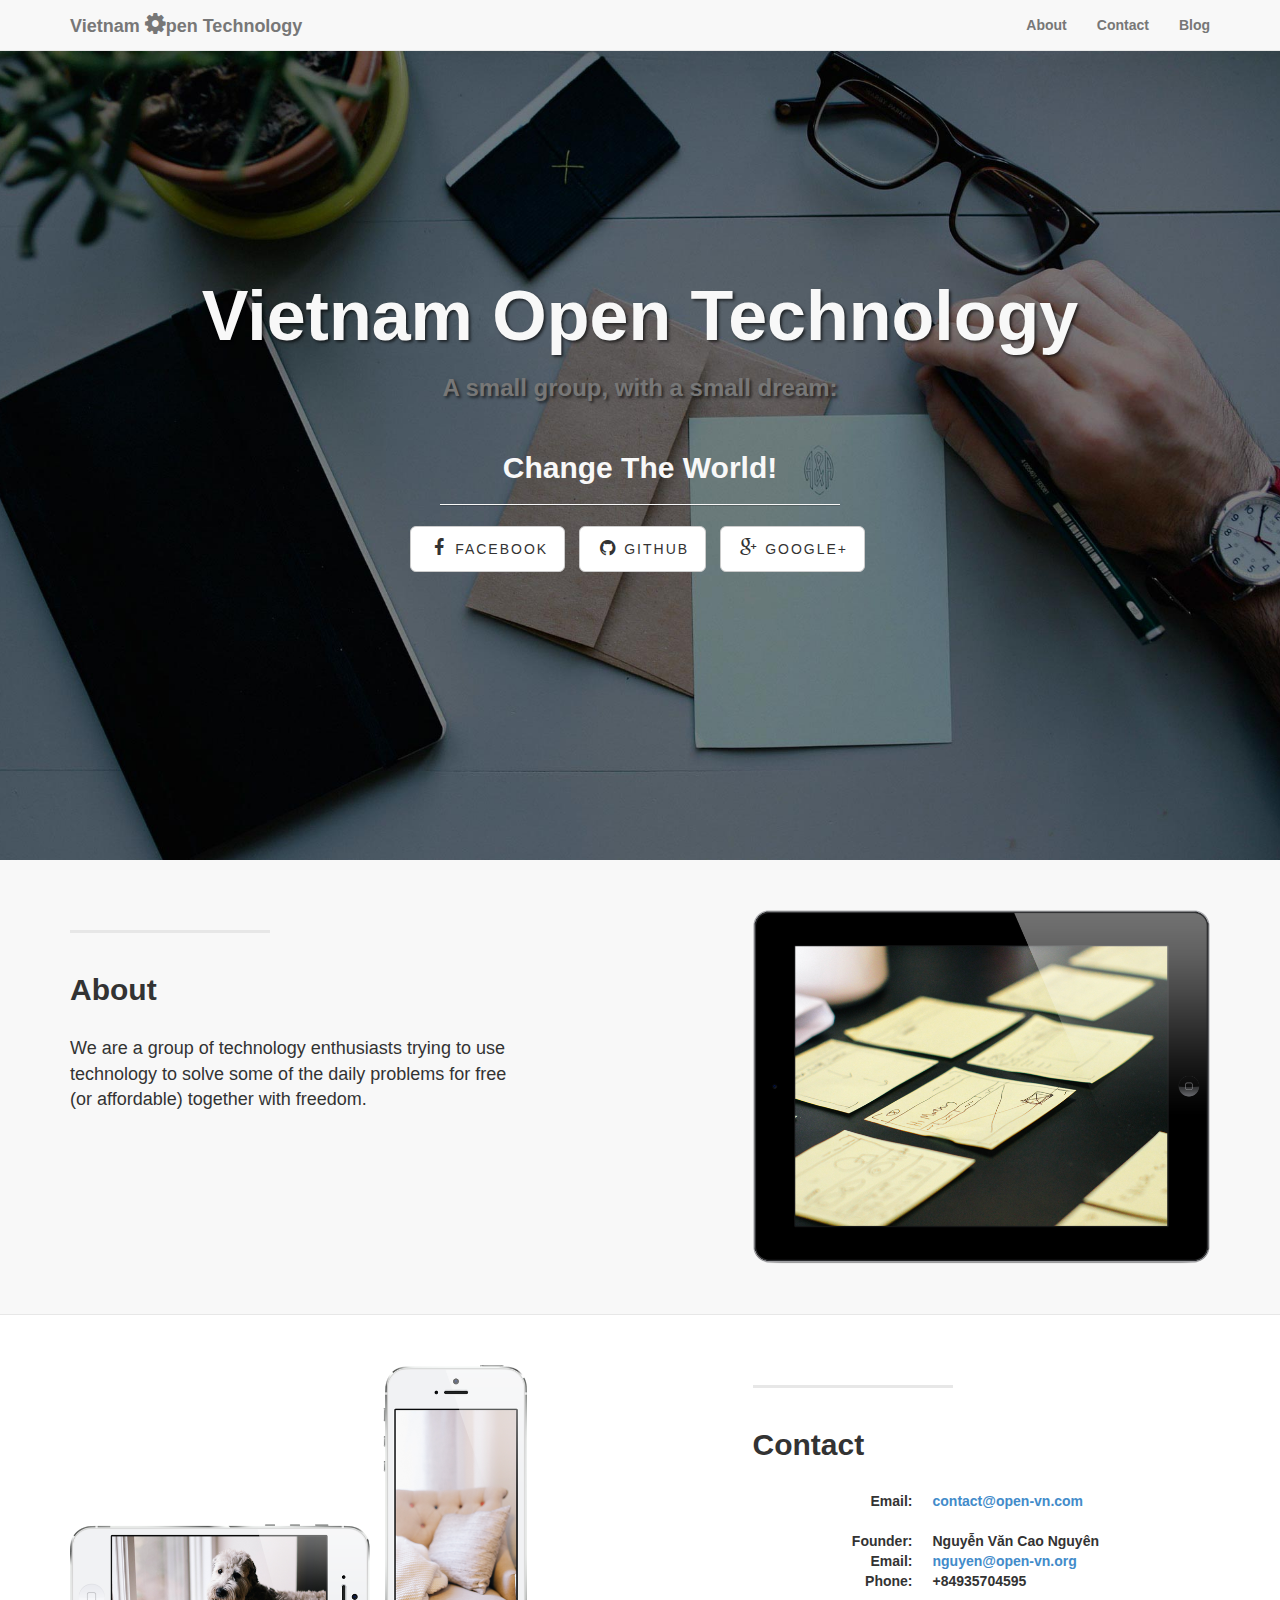
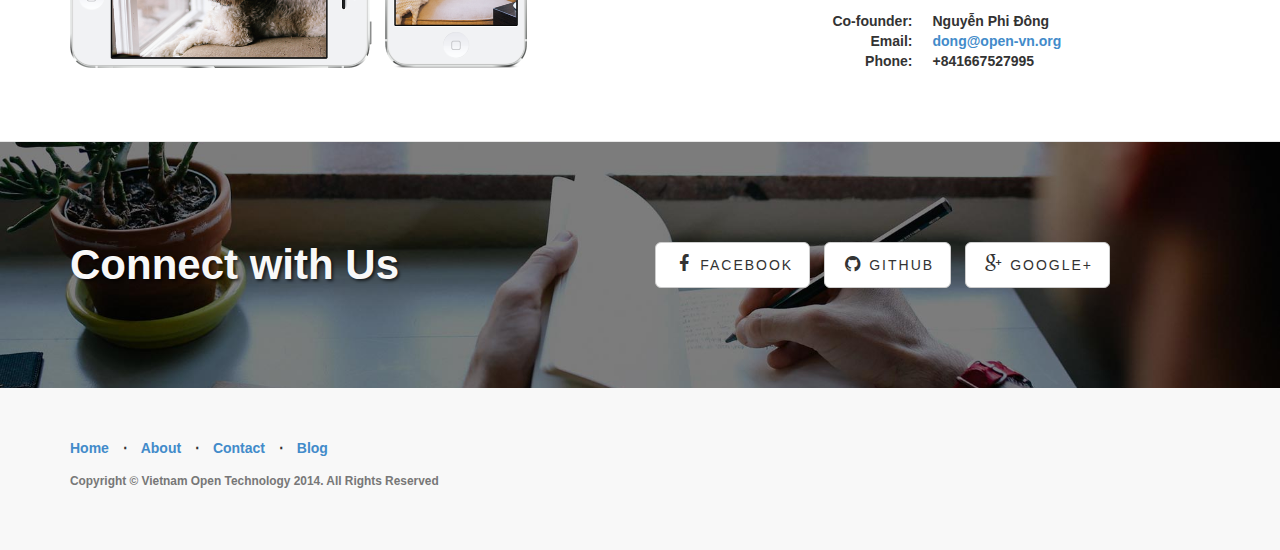
<file: index.html>
<!DOCTYPE html>
<html lang="en" ng-app="open-vn.org">
<head>
    <meta charset="utf-8">
    <meta http-equiv="X-UA-Compatible" content="IE=edge">
    <meta name="viewport" content="width=device-width, initial-scale=1">
    <meta name="description" content="We are a group of technology enthusiasts trying to use technology to solve some of the daily problems">
    <meta property="og:description" content="We are a group of technology enthusiasts trying to use technology to solve some of the daily problems" />
    <meta property="og:locale" content="en_US" />
    <meta property="og:type" content="website" />
    <meta property="og:site_name" content="Vietnam Open Technology" />
    <meta property="og:image" content="http://open-vn.org/img/love.png"/>
    <meta property="og:title" content="Vietnam Open Technology" />

    <title>Vietnam Open Technology</title>
    <link rel="shortcut icon" href="img/favicon.ico">
    <link rel="icon" href="img/favicon.ico">
    <link href="css/bootstrap.min.css" rel="stylesheet">
    <link href="css/landing-page.css" rel="stylesheet">
    <link href="font-awesome-4.1.0/css/font-awesome.min.css" rel="stylesheet" type="text/css">
    <!--[if lt IE 9]>
        <script src="https://oss.maxcdn.com/libs/html5shiv/3.7.0/html5shiv.js"></script>
        <script src="https://oss.maxcdn.com/libs/respond.js/1.4.2/respond.min.js"></script>
    <![endif]-->
</head>
<body>
    <!-- Navigation -->
    <nav class="navbar navbar-default navbar-fixed-top" role="navigation" ng-controller="NavBarCtrl">
        <div class="container">
            <!-- Brand and toggle get grouped for better mobile display -->
            <div class="navbar-header">
                <button type="button" class="navbar-toggle btn navbar-btn"
                    ng-click="isCollapsed = !isCollapsed">
                    <span class="sr-only">Toggle navigation</span>
                    <span class="icon-bar"></span>
                    <span class="icon-bar"></span>
                    <span class="icon-bar"></span>
                </button>
                <a class="navbar-brand" href="/">Vietnam <i class="fa fa-cog fa-spin fa-lg" style="vertical-align: baseline;"></i><i class="sr-only">O</i>pen Technology</a>
            </div>
            <!-- Collect the nav links, forms, and other content for toggling -->
            <div collapse="isCollapsed" class="navbar-collapse collapse navbar-responsive-collapse">
                <ul class="nav navbar-nav navbar-right">
                    <li>
                        <a href="#about">About</a>
                    </li>
                    <li>
                        <a href="#contact">Contact</a>
                    </li>
                    <li>
                        <a href="//blog.open-vn.org/" target="_blank">Blog</a>
                    </li>
                </ul>
            </div>
            <!-- /.navbar-collapse -->
        </div>
        <!-- /.container -->
    </nav>

    <!-- Header -->
    <div class="intro-header" id="home">
        <div class="container">
            <div class="row">
                <div class="col-lg-12">
                    <div class="intro-message">
                        <h1>Vietnam Open Technology</h1>
                        <h3 class="text-muted">A small group, with a small dream:</h3><br>
                        <h2>Change The World!</h2>
                        <hr class="intro-divider">
                        <ul class="list-inline intro-social-buttons">
                            <li>
                                <a target="_blank" href="//www.facebook.com/openvnorg" class="btn btn-default btn-lg"><i class="fa fa-facebook fa-fw"></i> <span class="network-name">Facebook</span></a>
                            </li>
                            <li>
                                <a target="_blank" href="//github.com/openvn" class="btn btn-default btn-lg"><i class="fa fa-github fa-fw"></i> <span class="network-name">Github</span></a>
                            </li>
                            <li>
                                <a target="_blank" href="//plus.google.com/communities/104279085319504929898" class="btn btn-default btn-lg"><i class="fa fa-google-plus fa-fw"></i> <span class="network-name">Google+</span></a>
                            </li>
                        </ul>
                    </div>
                </div>
            </div>
        </div>
        <!-- /.container -->
    </div>
    <!-- /.intro-header -->

    <!-- Page Content -->
    <div class="content-section-a" id="about">
        <div class="container">
            <div class="row">
                <div class="col-lg-5 col-sm-6">
                    <hr class="section-heading-spacer">
                    <div class="clearfix"></div>
                    <h2 class="section-heading">About</h2>
                    <p class="lead">
                        We are a group of technology enthusiasts trying to use technology to solve some of the daily problems for free (or affordable) together with freedom.<br>
                    </p>
                </div>
                <div class="col-lg-5 col-lg-offset-2 col-sm-6 hidden-xs hidden-sm">
                    <img class="img-responsive" src="img/ipad.png" alt="">
                </div>
            </div>
        </div>
        <!-- /.container -->
    </div>
    <!-- /.content-section-a -->

    <div class="content-section-b" id="contact">
        <div class="container">
            <div class="row">
                <div class="col-lg-5 col-lg-offset-1 col-sm-push-6 col-sm-6">
                    <hr class="section-heading-spacer">
                    <div class="clearfix"></div>
                    <h2 class="section-heading">Contact</h2>
                    <p class="lead">
                        <dl class="dl-horizontal">
                            <dt>Email:</dt>
                            <dd><a href="mailto:contact@open-vn.com">contact@open-vn.com</a></dd>
                        </dl>
                        <dl class="dl-horizontal">
                            <dt>Founder:</dt>
                            <dd>Nguyễn Văn Cao Nguyên</dd>
                            <dt>Email:</dt>
                            <dd><a href="mailto:nguyen@open-vn.org">nguyen@open-vn.org</a></dd>
                            <dt>Phone:</dt>
                            <dd>+84935704595</dd>
                        </dl>
                        <dl class="dl-horizontal">
                            <dt>Co-founder:</dt>
                            <dd>Nguyễn Phi Đông</dd>
                            <dt>Email:</dt>
                            <dd><a href="mailto:dong@open-vn.org">dong@open-vn.org</a></dd>
                            <dt>Phone:</dt>
                            <dd>+841667527995</dd>
                        </dl>
                    </p>
                </div>
                <div class="col-lg-5 col-sm-pull-6 col-sm-6 hidden-xs hidden-sm">
                    <img class="img-responsive" src="img/phones.png" alt="">
                </div>
            </div>
        </div>
        <!-- /.container -->
    </div>
    <!-- /.content-section-b -->

    <!-- /.content-section-a -->
    <div class="banner">
        <div class="container">
            <div class="row">
                <div class="col-lg-6">
                    <h2>Connect with Us</h2>
                </div>
                <div class="col-lg-6">
                    <ul class="list-inline intro-social-buttons">
                        <li>
                            <a target="_blank" href="//www.facebook.com/openvnorg" class="btn btn-default btn-lg"><i class="fa fa-facebook fa-fw"></i> <span class="network-name">Facebook</span></a>
                        </li>
                        <li>
                            <a target="_blank" href="//github.com/openvn" class="btn btn-default btn-lg"><i class="fa fa-github fa-fw"></i> <span class="network-name">Github</span></a>
                        </li>
                        <li>
                            <a target="_blank" href="//plus.google.com/communities/104279085319504929898" class="btn btn-default btn-lg"><i class="fa fa-google-plus fa-fw"></i> <span class="network-name">Google+</span></a>
                        </li>
                    </ul>
                </div>
            </div>
        </div>
        <!-- /.container -->
    </div>
    <!-- /.banner -->

    <!-- Footer -->
    <footer>
        <div class="container">
            <div class="row">
                <div class="col-lg-12">
                    <ul class="list-inline">
                        <li>
                            <a href="#home">Home</a>
                        </li>
                        <li class="footer-menu-divider">&sdot;</li>
                        <li>
                            <a href="#about">About</a>
                        </li>
                        <li class="footer-menu-divider">&sdot;</li>
                        <li>
                            <a href="#contact">Contact</a>
                        </li>
                        <li class="footer-menu-divider">&sdot;</li>
                        <li>
                            <a href="//blog.open-vn.org/" target="_blank">Blog</a>
                        </li>
                    </ul>
                    <p class="copyright text-muted small">Copyright &copy; Vietnam Open Technology 2014. All Rights Reserved</p>
                    <p>
                        <ins class="adsbygoogle" style="display:block" data-ad-client="ca-pub-8161293549131616" data-ad-slot="9603010487" data-ad-format="link"></ins>
                    </p>
                </div>
            </div>
        </div>
    </footer>
    <script async src="//pagead2.googlesyndication.com/pagead/js/adsbygoogle.js"></script>
    <script> (adsbygoogle = window.adsbygoogle || []).push({}); </script>
    <script src="js/min/angular.min.js"></script>
    <script src="js/min/ui-bootstrap-tpls-0.11.0.min.js"></script>
    <script src="js/min/app.js"></script>
</body>
</html>
</file>
<file: css/landing-page.css>
/*!
 * Start Bootstrap - Landing Page Bootstrap Theme (http://startbootstrap.com)
 * Code licensed under the Apache License v2.0.
 * For details, see http://www.apache.org/licenses/LICENSE-2.0.
 */

body,
html {
    width: 100%;
    height: 100%;
}

body,
h1,
h2,
h3,
h4,
h5,
h6 {
    font-family: "Lato","Helvetica Neue",Helvetica,Arial,sans-serif;
    font-weight: 700;
}

.lead {
    font-size: 18px;
    font-weight: 400;
}

.intro-header {
    padding-top: 50px; /* If you're making other pages, make sure there is 50px of padding to make sure the navbar doesn't overlap content! */
    padding-bottom: 50px;
    text-align: center;
    color: #f8f8f8;
    background: url(../img/intro-bg.jpg) no-repeat center center;
    background-size: cover;
}

.intro-message {
    position: relative;
    padding-top: 20%;
    padding-bottom: 20%;
}

.intro-message > h1 {
    margin: 0;
    text-shadow: 2px 2px 3px rgba(0,0,0,0.6);
    font-size: 5em;
}

.intro-divider {
    width: 400px;
    border-top: 1px solid #f8f8f8;
    border-bottom: 1px solid rgba(0,0,0,0.2);
}

.intro-message > h3 {
    text-shadow: 2px 2px 3px rgba(0,0,0,0.6);
}

@media(max-width:767px) {
    .intro-message {
        padding-bottom: 15%;
    }

    .intro-message > h1 {
        font-size: 3em;
    }

    ul.intro-social-buttons > li {
        display: block;
        margin-bottom: 20px;
        padding: 0;
    }

    ul.intro-social-buttons > li:last-child {
        margin-bottom: 0;
    }

    .intro-divider {
        width: 100%;
    }
}

.network-name {
    text-transform: uppercase;
    font-size: 14px;
    font-weight: 400;
    letter-spacing: 2px;
}

.content-section-a {
    padding: 50px 0;
    background-color: #f8f8f8;
}

.content-section-b {
    padding: 50px 0;
    border-top: 1px solid #e7e7e7;
    border-bottom: 1px solid #e7e7e7;
}

.section-heading {
    margin-bottom: 30px;
}

.section-heading-spacer {
    float: left;
    width: 200px;
    border-top: 3px solid #e7e7e7;
}

.banner {
    padding: 100px 0;
    color: #f8f8f8;
    background: url(../img/banner-bg.jpg) no-repeat center center;
    background-size: cover;
}

.banner h2 {
    margin: 0;
    text-shadow: 2px 2px 3px rgba(0,0,0,0.6);
    font-size: 3em;
}

.banner ul {
    margin-bottom: 0;
}

.banner-social-buttons {
    float: right;
    margin-top: 0;
}

@media(max-width:1199px) {
    ul.banner-social-buttons {
        float: left;
        margin-top: 15px;
    }
}

@media(max-width:767px) {
    .banner h2 {
        margin: 0;
        text-shadow: 2px 2px 3px rgba(0,0,0,0.6);
        font-size: 3em;
    }

    ul.banner-social-buttons > li {
        display: block;
        margin-bottom: 20px;
        padding: 0;
    }

    ul.banner-social-buttons > li:last-child {
        margin-bottom: 0;
    }
}

footer {
    padding: 50px 0;
    background-color: #f8f8f8;
}

p.copyright {
    margin: 15px 0 0;
}
</file>
